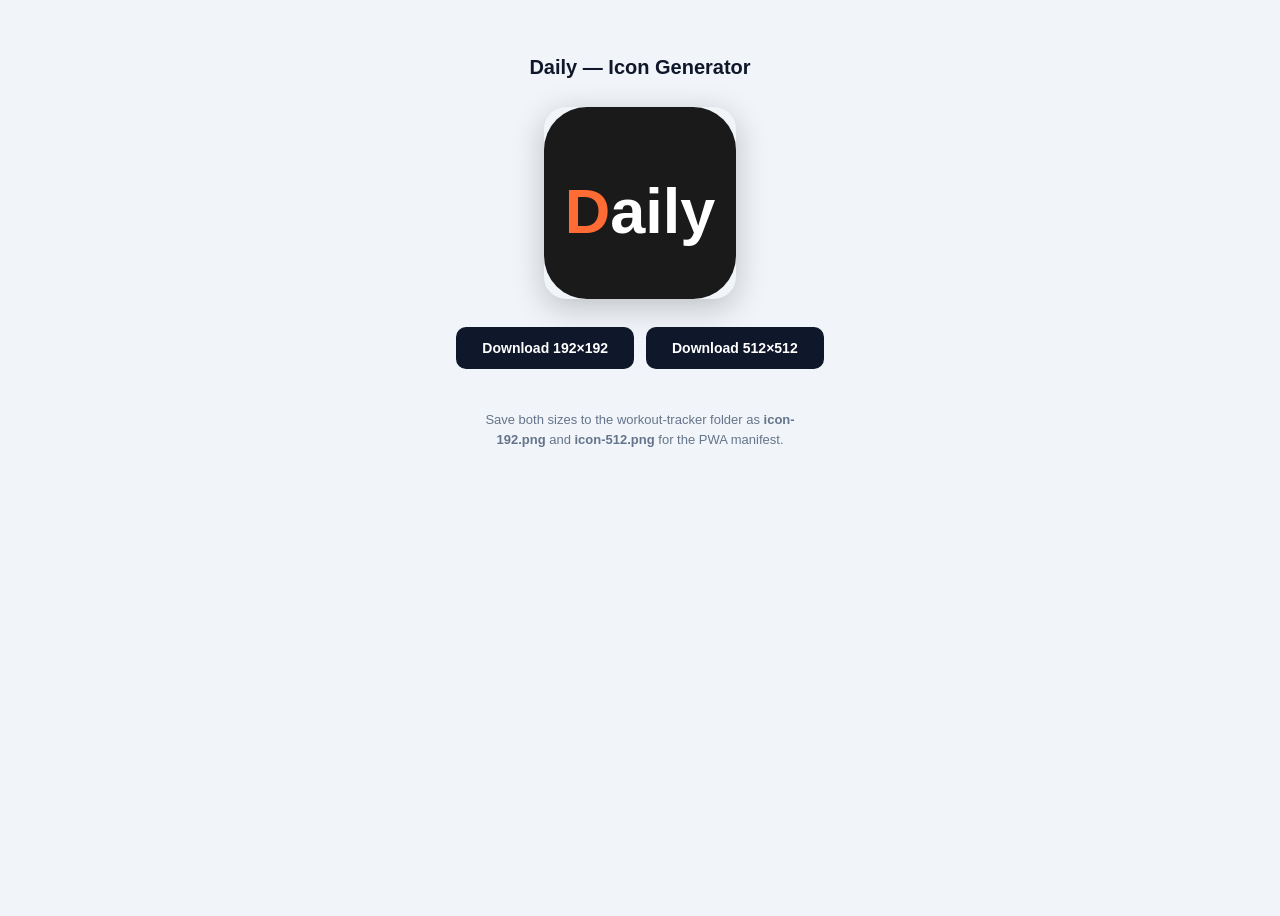
<file: generate-icons.html>
<!DOCTYPE html>
<html lang="en">
<head>
<meta charset="UTF-8">
<title>Daily — Icon Generator</title>
<style>
  body { font-family: -apple-system, BlinkMacSystemFont, 'Segoe UI', sans-serif; background: #f1f5f9; display: flex; flex-direction: column; align-items: center; padding: 48px 24px; gap: 28px; min-height: 100vh; box-sizing: border-box; }
  h1 { font-size: 20px; font-weight: 700; color: #0f172a; margin: 0; }
  #preview { border-radius: 22px; box-shadow: 0 8px 32px rgba(0,0,0,0.22); image-rendering: crisp-edges; }
  .buttons { display: flex; gap: 12px; flex-wrap: wrap; justify-content: center; }
  button { padding: 13px 26px; border-radius: 10px; border: none; background: #0f172a; color: #fff; font-size: 14px; font-weight: 600; cursor: pointer; font-family: inherit; transition: background 0.15s; }
  button:hover { background: #1e293b; }
  .note { font-size: 13px; color: #64748b; text-align: center; max-width: 340px; line-height: 1.5; }
</style>
</head>
<body>

<h1>Daily — Icon Generator</h1>
<canvas id="preview" width="192" height="192"></canvas>
<div class="buttons">
  <button onclick="download(192)">Download 192×192</button>
  <button onclick="download(512)">Download 512×512</button>
</div>
<p class="note">Save both sizes to the workout-tracker folder as <strong>icon-192.png</strong> and <strong>icon-512.png</strong> for the PWA manifest.</p>

<script>
function roundedRect(ctx, x, y, w, h, r) {
  ctx.beginPath();
  ctx.moveTo(x + r, y);
  ctx.lineTo(x + w - r, y);
  ctx.arcTo(x + w, y, x + w, y + r, r);
  ctx.lineTo(x + w, y + h - r);
  ctx.arcTo(x + w, y + h, x + w - r, y + h, r);
  ctx.lineTo(x + r, y + h);
  ctx.arcTo(x, y + h, x, y + h - r, r);
  ctx.lineTo(x, y + r);
  ctx.arcTo(x, y, x + r, y, r);
  ctx.closePath();
}

function drawIcon(size) {
  const canvas = document.createElement('canvas');
  canvas.width = size;
  canvas.height = size;
  const ctx = canvas.getContext('2d');

  // Background — dark rounded square
  const radius = Math.round(size * 0.222); // matches Apple touch icon proportion
  roundedRect(ctx, 0, 0, size, size, radius);
  ctx.fillStyle = '#1a1a1a';
  ctx.fill();

  // Find a font size so "Daily" fills ~78% of the canvas width
  let fontSize = Math.round(size * 0.52);
  const fontStack = "800 " + fontSize + "px -apple-system, BlinkMacSystemFont, 'Segoe UI', Roboto, sans-serif";
  ctx.font = fontStack;
  ctx.textBaseline = 'alphabetic';
  ctx.textAlign = 'left';

  const targetW = size * 0.78;
  const measuredW = ctx.measureText('Daily').width;
  if (measuredW > targetW) {
    fontSize = Math.round(fontSize * targetW / measuredW);
    ctx.font = "800 " + fontSize + "px -apple-system, BlinkMacSystemFont, 'Segoe UI', Roboto, sans-serif";
  }

  // Measure each part so we can two-tone the text
  const dW    = ctx.measureText('D').width;
  const ailyW = ctx.measureText('aily').width;
  const totalW = dW + ailyW;
  const x = (size - totalW) / 2;
  const y = size * 0.655;

  // "D" in orange
  ctx.fillStyle = '#FF6B35';
  ctx.fillText('D', x, y);

  // "aily" in white
  ctx.fillStyle = '#ffffff';
  ctx.fillText('aily', x + dW, y);

  return canvas;
}

function download(size) {
  const canvas = drawIcon(size);
  const a = document.createElement('a');
  a.href = canvas.toDataURL('image/png');
  a.download = 'icon-' + size + '.png';
  document.body.appendChild(a);
  a.click();
  document.body.removeChild(a);
}

// Render the 192px preview
(function renderPreview() {
  const src = drawIcon(192);
  const preview = document.getElementById('preview');
  const ctx = preview.getContext('2d');
  ctx.drawImage(src, 0, 0);
})();
</script>

</body>
</html>
</file>
